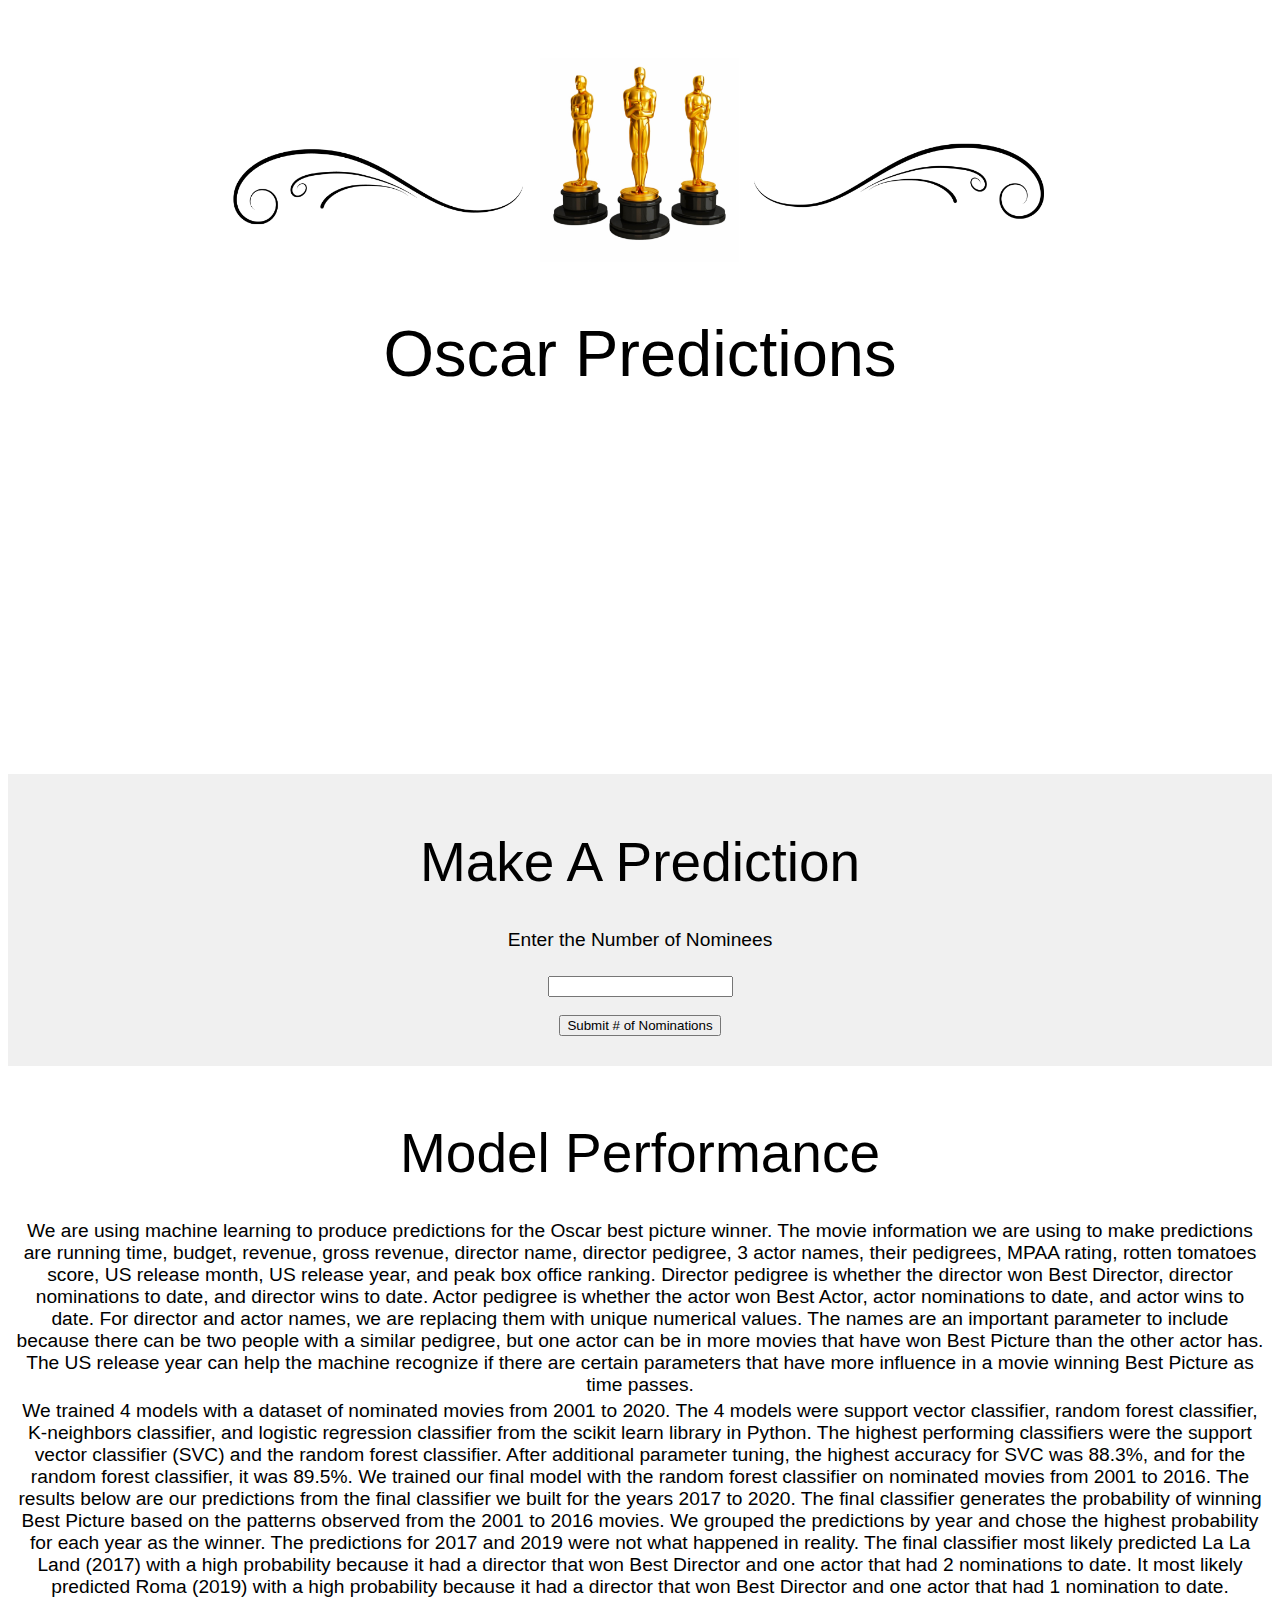
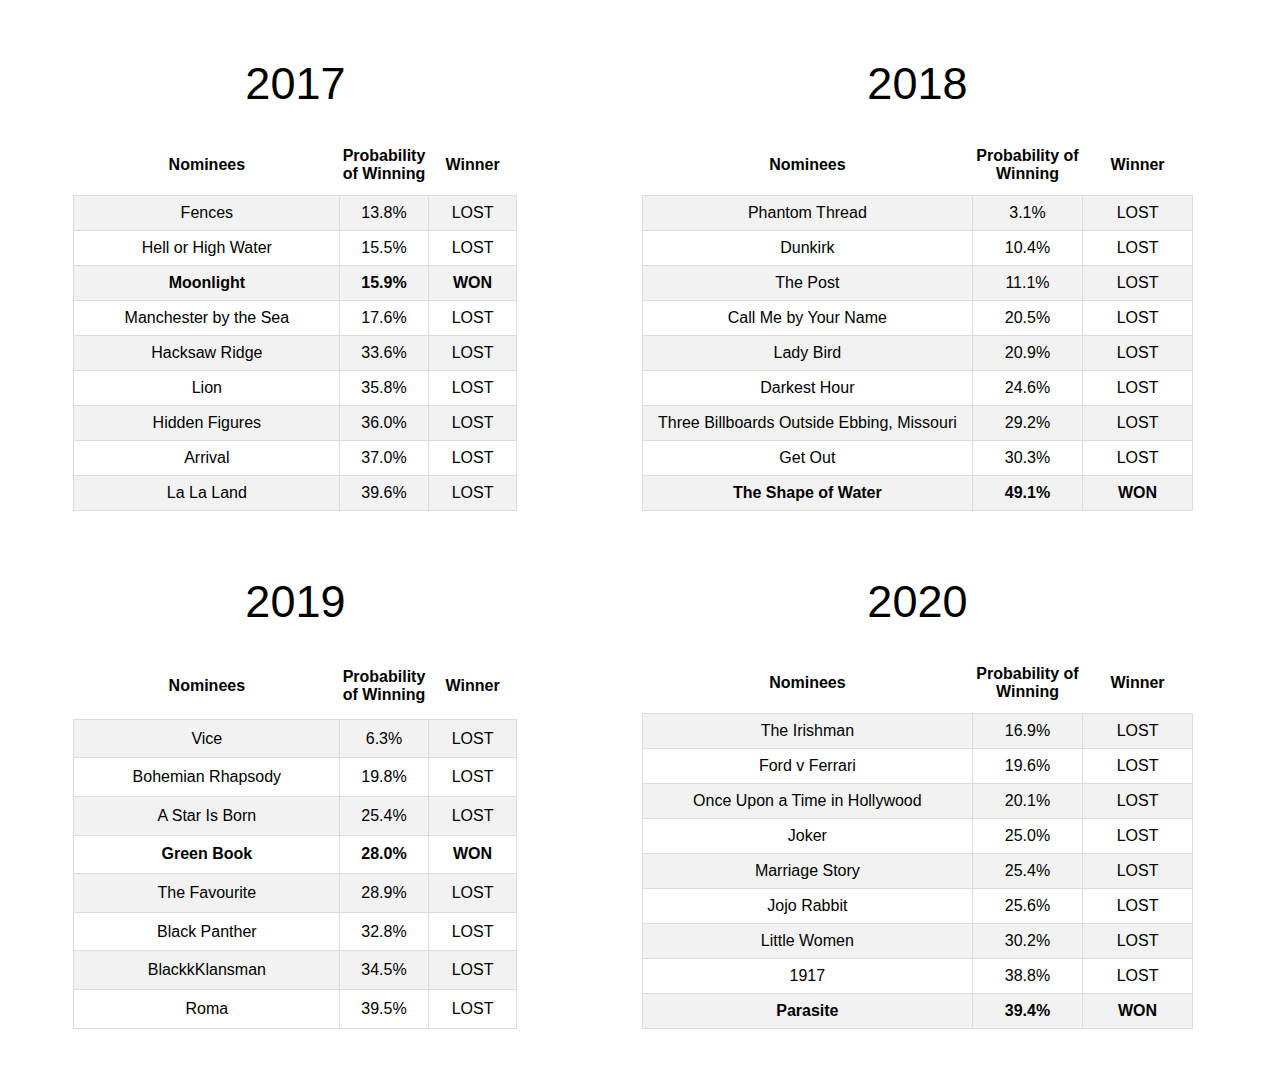
<file: index.html>
<!DOCTYPE html>

<html>    
    <head>
        <title>Oscar Predictions</title>
        <link rel="stylesheet" href="css/styles.css">
    </head>
    
    <body>
        <div class='container'>
            <div id="header-image"> <a href= "./index.html">
                <img src="img/header.png"> </a>
            </div>
            <h2> Oscar Predictions </h2>
            <div id="project-description">
		    <div style="text-align: center;">
		    <iframe width="560" height="315" src="https://www.youtube.com/embed/lCmTB-5LSKU" frameborder="0" allow="accelerometer; autoplay; clipboard-write; encrypted-media; gyroscope; picture-in-picture" allowfullscreen></iframe>
	</div>
		    </div>
        </div>
        <div class="container2">
            <h3> Make A Prediction </h3>
            <p> Enter the Number of Nominees<br> </p>
            <form class='container2' action="./Form.php">
            <input type="number" id="num" name="num"><br><br>
            <input type="submit" value="Submit # of Nominations">
            </form>
        </div>
        <div class='container1' id="model-performance">
            <h3> Model Performance </h3>
              <p>We are using machine learning to produce predictions for the Oscar best picture winner. The movie information we are using to make predictions are running time, budget, revenue, gross revenue, director name, director pedigree, 3 actor names, their pedigrees, MPAA rating, rotten tomatoes score, US release month, US release year, and peak box office ranking. Director pedigree is whether the director won Best Director, director nominations to date, and director wins to date. Actor pedigree is whether the actor won Best Actor, actor nominations to date, and actor wins to date. For director and actor names, we are replacing them with unique numerical values. The names are an important parameter to include because there can be two people with a similar pedigree, but one actor can be in more movies that have won Best Picture than the other actor has. The US release year can help the machine recognize if there are certain parameters that have more influence in a movie winning Best Picture as time passes. 
</p><p>
We trained 4 models with a dataset of nominated movies from 2001 to 2020. The 4 models were support vector classifier, random forest classifier, K-neighbors classifier, and logistic regression classifier from the scikit learn library in Python. The highest performing classifiers were the support vector classifier (SVC) and the random forest classifier. After additional parameter tuning, the highest accuracy for SVC was 88.3%, and for the random forest classifier, it was 89.5%. We trained our final model with the random forest classifier on nominated movies from 2001 to 2016. The results below are our predictions from the final classifier we built for the years 2017 to 2020. The final classifier generates the probability of winning Best Picture based on the patterns observed from the 2001 to 2016 movies. We grouped the predictions by year and chose the highest probability for each year as the winner. The predictions for 2017 and 2019 were not what happened in reality. The final classifier most likely predicted La La Land (2017) with a high probability because it had a director that won Best Director and one actor that had 2 nominations to date. It most likely predicted Roma (2019) with a high probability because it had a director that won Best Director and one actor that had 1 nomination to date.</p>
            
            <div class="grid-container">
                <div class="year">
                    <table class="t1">
                        <caption>2017</caption>
                        <col style="width:60%">
	                    <col style="width:20%">
	                    <col style="width:20%">
                        <tr>
                            <th>Nominees</th>
                            <th>Probability of Winning</th>
                            <th>Winner</th>
                        </tr>
                        <tr>
                            <td>Fences</td>
                            <td>13.8%</td>
                            <td>LOST</td>
                        </tr>
                        <tr>
                            <td>Hell or High Water</td>
                            <td>15.5%</td>
                            <td>LOST</td>
                        </tr>
                        <tr style="font-weight:bolder">
                            <td>Moonlight</td>
                            <td>15.9%</td>
                            <td>WON</td>
                        </tr>
                        <tr>
                            <td>Manchester by the Sea</td>
                            <td>17.6%</td>
                            <td>LOST</td>
                        </tr>
                        <tr>
                            <td>Hacksaw Ridge</td>
                            <td>33.6%</td>
                            <td>LOST</td>
                        </tr>
                        <tr>
                            <td>Lion</td>
                            <td>35.8%</td>
                            <td>LOST</td>
                        </tr>
                        <tr>
                            <td>Hidden Figures</td>
                            <td>36.0%</td>
                            <td>LOST</td>
                        </tr>
                        <tr>
                            <td>Arrival</td>
                            <td>37.0%</td>
                            <td>LOST</td>
                        </tr>
                        <tr>
                            <td>La La Land</td>
                            <td>39.6%</td>
                            <td>LOST</td>
                        </tr>
                    </table>
                </div>
                <div class="year">
                    <table class="t1">
                        <caption>2018</caption>
                        <col style="width:60%">
	                    <col style="width:20%">
	                    <col style="width:20%">
                        <tr>
                            <th>Nominees</th>
                            <th>Probability of Winning</th>
                            <th>Winner</th>
                        </tr>
                        <tr>
                            <td>Phantom Thread</td>
                            <td>3.1%</td>
                            <td>LOST</td>
                        </tr>
                        <tr>
                            <td>Dunkirk</td>
                            <td>10.4%</td>
                            <td>LOST</td>
                        </tr>
                        <tr>
                            <td>The Post</td>
                            <td>11.1%</td>
                            <td>LOST</td>
                        </tr>
                        <tr>
                            <td>Call Me by Your Name</td>
                            <td>20.5%</td>
                            <td>LOST</td>
                        </tr>
                        <tr>
                            <td>Lady Bird</td>
                            <td>20.9%</td>
                            <td>LOST</td>
                        </tr>
                        <tr>
                            <td>Darkest Hour</td>
                            <td>24.6%</td>
                            <td>LOST</td>
                        </tr>
                        <tr>
                            <td>Three Billboards Outside Ebbing, Missouri</td>
                            <td>29.2%</td>
                            <td>LOST</td>
                        </tr>
                        <tr>
                            <td>Get Out</td>
                            <td>30.3%</td>
                            <td>LOST</td>
                        </tr>
                        <tr style="font-weight:bolder">
                            <td>The Shape of Water</td>
                            <td>49.1%</td>
                            <td>WON</td>
                        </tr>
                    </table>
                </div>
                <div class="year">
                    <table class="t1">
                        <caption>2019</caption>
                        <col style="width:60%">
	                    <col style="width:20%">
	                    <col style="width:20%">
                        <tr>
                            <th>Nominees</th>
                            <th>Probability of Winning</th>	
                            <th>Winner</th>		
                        </tr>
                        <tr>
                            <td>Vice</td>
                            <td>6.3%</td>
                            <td>LOST</td>		
                        </tr>
                        <tr>
                            <td>Bohemian Rhapsody</td>
                            <td>19.8%</td>	
                            <td>LOST</td>	
                        </tr>
                        <tr>
                            <td>A Star Is Born</td>
                            <td>25.4%</td>
                            <td>LOST</td>		
                        </tr>
                        <tr style="font-weight:bolder">
                            <td>Green Book</td>
                            <td>28.0%</td>	
                            <td>WON</td>	
                        </tr>
                        <tr>
                            <td>The Favourite</td>
                            <td>28.9%</td>	
                            <td>LOST</td>	
                        </tr>
                        <tr>
                            <td>Black Panther</td>
                            <td>32.8%</td>
                            <td>LOST</td>		
                        </tr>
                        <tr>
                            <td>BlackkKlansman</td>
                            <td>34.5%</td>
                            <td>LOST</td>		
                        </tr>
                        <tr>
                            <td>Roma</td>
                            <td>39.5%</td>	
                            <td>LOST</td>	
                        </tr>
                    </table>
                </div>
                <div class="year">
                    <table class="t1">
                        <caption>2020</caption>
                        <col style="width:60%">
	                    <col style="width:20%">
	                    <col style="width:20%">
                        <tr>
                            <th>Nominees</th>
                            <th>Probability of Winning</th>
                            <th>Winner</th>
                        </tr>
                        <tr>
                            <td>The Irishman</td>
                            <td>16.9%</td>
                            <td>LOST</td>
                        </tr>
                        <tr>
                            <td>Ford v Ferrari</td>
                            <td>19.6%</td>
                            <td>LOST</td>
                        </tr>
                        <tr>
                            <td>Once Upon a Time in Hollywood</td>
                            <td>20.1%</td>
                            <td>LOST</td>
                        </tr>
                        <tr>
                            <td>Joker</td>
                            <td>25.0%</td>
                            <td>LOST</td>
                        </tr>
                        <tr>
                            <td>Marriage Story</td>
                            <td>25.4%</td>
                            <td>LOST</td>
                        </tr>
                        <tr>
                            <td>Jojo Rabbit</td>
                            <td>25.6%</td>
                            <td>LOST</td>
                        </tr>
                        <tr>
                            <td>Little Women</td>
                            <td>30.2%</td>
                            <td>LOST</td>
                        </tr>
                        <tr>
                            <td>1917</td>
                            <td>38.8%</td>
                            <td>LOST</td>
                        </tr>
                        <tr style="font-weight:bolder" >
                            <td>Parasite</td>
                            <td>39.4%</td>
                            <td>WON</td>
                        </tr>
                    </table>
                </div>
            </div>
        </div>     
    </body>
</html>
</file>
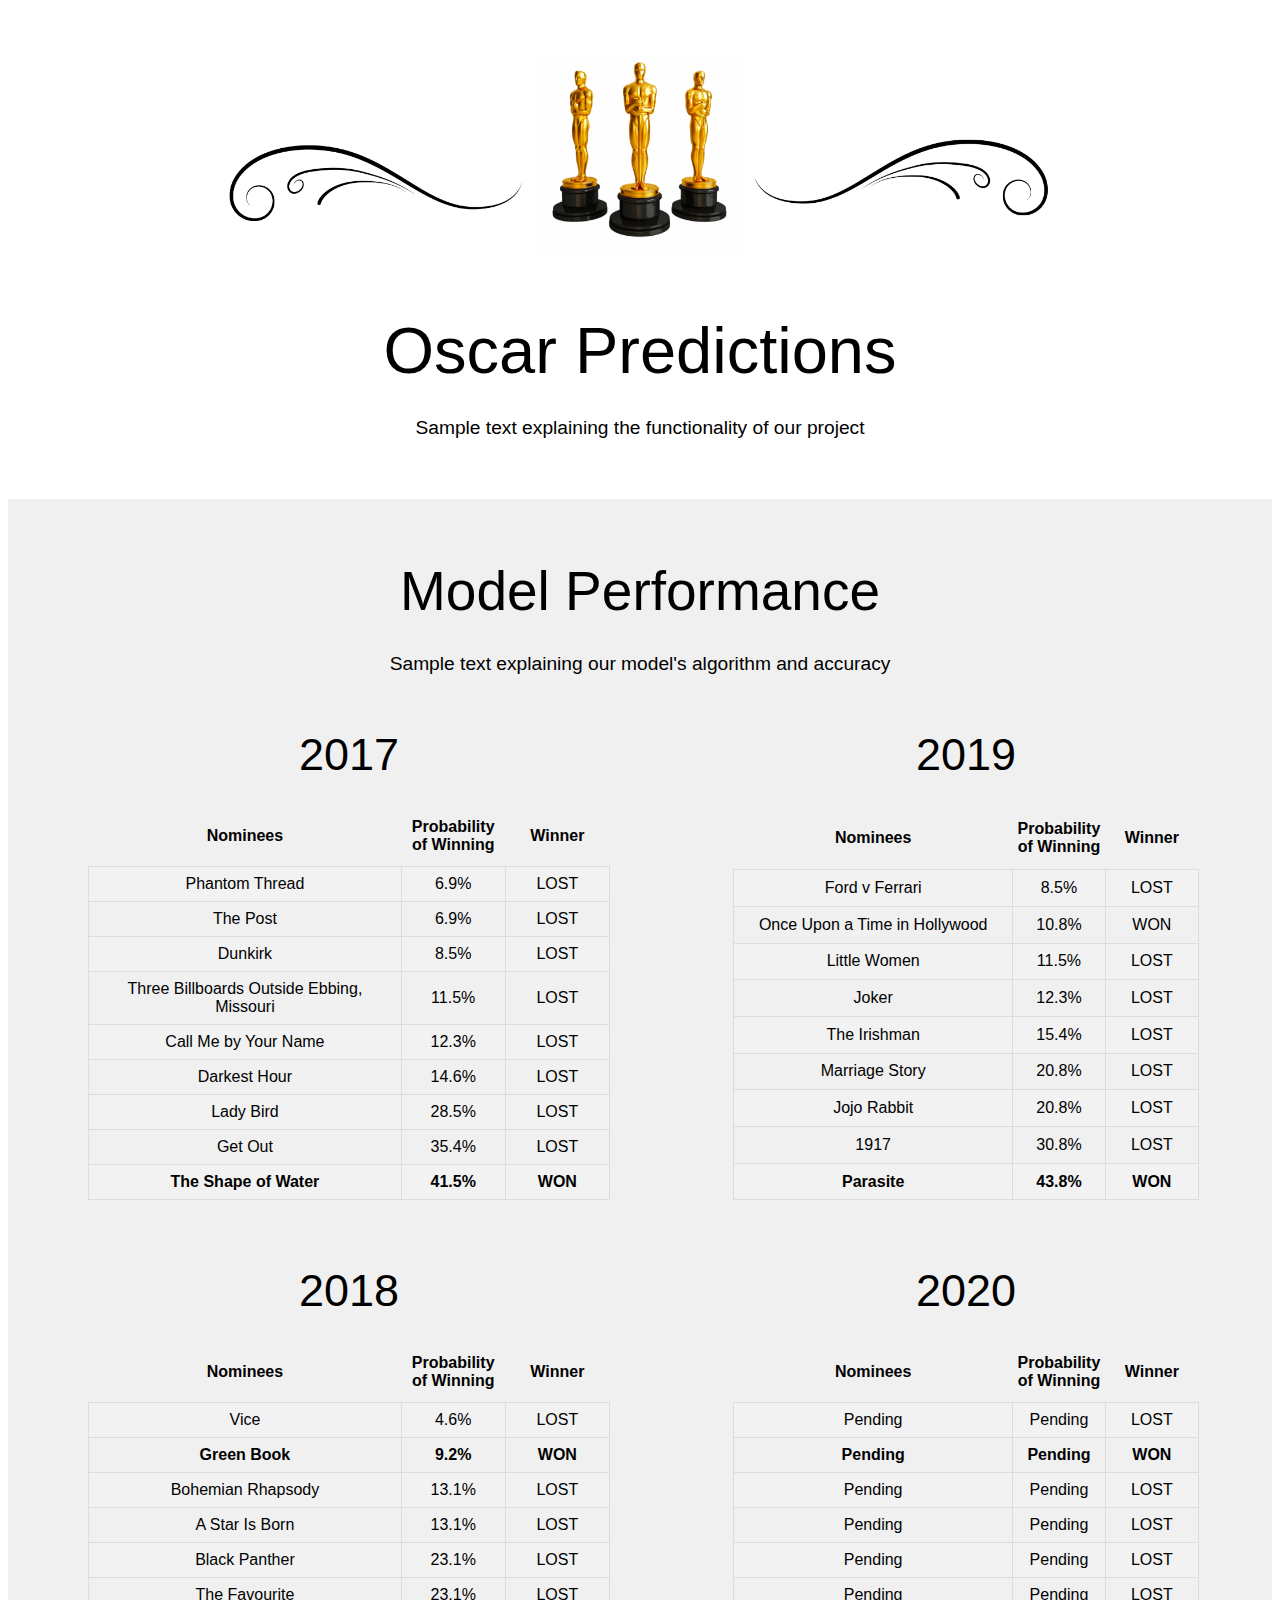
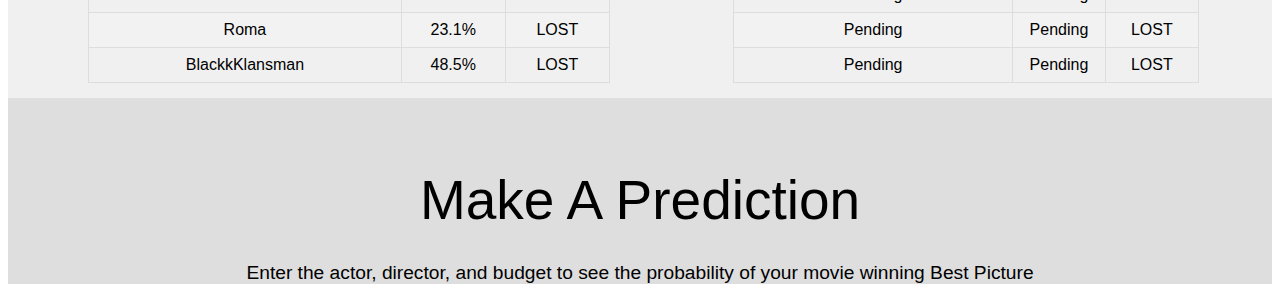
<file: static.html/index.html>
<!DOCTYPE html>

<html>    
    <head>
        <title>Oscar Predictions</title>
        <link rel="stylesheet" href="css/styles.css">
    </head>
    
    <body>
        <div class='container'>
            <div id="header-image"> 
                <img src="img/header.png"> 
            </div>
            <h2> Oscar Predictions </h2>
            <div id="project-description">
                <p> Sample text explaining the functionality of our project</p><br><br>
            </div>
        </div>
        
        <div class='container1' id="model-performance">
            <h3> Model Performance </h3>
            <p> Sample text explaining our model's algorithm and accuracy</p>
            <div class="grid-container">
                <div class="year">
                    <table class="t1">
                        <col style="width:60%">
	                    <col style="width:20%">
	                    <col style="width:20%">
                        <caption>2017</caption>
                        <tr>
                            <th>Nominees</th>
                            <th>Probability of Winning</th>	
                            <th>Winner</th>		
                        </tr>
                        <tr>
                            <td>Phantom Thread</td>
                            <td>6.9%</td>
                            <td>LOST</td>		
                        </tr>
                        <tr>
                            <td>The Post</td>
                            <td>6.9%</td>	
                            <td>LOST</td>	
                        </tr>
                        <tr>
                            <td>Dunkirk</td>
                            <td>8.5%</td>	
                            <td>LOST</td>	
                        </tr>
                        <tr>
                            <td>Three Billboards Outside Ebbing, Missouri</td>
                            <td>11.5%</td>
                            <td>LOST</td>		
                        </tr>
                        <tr>
                            <td>Call Me by Your Name</td>
                            <td>12.3%</td>
                            <td>LOST</td>		
                        </tr>
                        <tr>
                            <td>Darkest Hour</td>
                            <td>14.6%</td>	
                            <td>LOST</td>	
                        </tr>
                        <tr>
                            <td>Lady Bird</td>
                            <td>28.5%</td>	
                            <td>LOST</td>	
                        </tr>
                        <tr>
                            <td>Get Out</td>
                            <td>35.4%</td>
                            <td>LOST</td>		
                        </tr>
                        <tr style="font-weight:bold">
                            <td>The Shape of Water</td>
                            <td>41.5%</td>
                            <td>WON</td>		
                        </tr>
                    </table>
                </div>
                <div class="year">
                    <table class="t1">
                        <caption>2019</caption>
                        <col style="width:60%">
	                    <col style="width:20%">
	                    <col style="width:20%">
                        <tr>
                            <th>Nominees</th>
                            <th>Probability of Winning</th>	
                            <th>Winner</th>		
                        </tr>
                        <tr>
                            <td>Ford v Ferrari</td>
                            <td>8.5%</td>
                            <td>LOST</td>		
                        </tr>
                        <tr>
                            <td>Once Upon a Time in Hollywood</td>
                            <td>10.8%</td>	
                            <td>WON</td>	
                        </tr>
                        <tr>
                            <td>Little  Women</td>
                            <td>11.5%</td>	
                            <td>LOST</td>	
                        </tr>
                        <tr>
                            <td>Joker</td>
                            <td>12.3%</td>
                            <td>LOST</td>		
                        </tr>
                        <tr>
                            <td>The Irishman</td>
                            <td>15.4%</td>
                            <td>LOST</td>		
                        </tr>
                        <tr>
                            <td>Marriage Story</td>
                            <td>20.8%</td>	
                            <td>LOST</td>	
                        </tr>
                        <tr>
                            <td>Jojo Rabbit</td>
                            <td>20.8%</td>	
                            <td>LOST</td>	
                        </tr>
                        <tr>
                            <td>1917</td>
                            <td>30.8%</td>
                            <td>LOST</td>		
                        </tr>
                        <tr style="font-weight:bold" >
                            <td>Parasite</td>
                            <td>43.8%</td>
                            <td>WON</td>		
                        </tr>
                    </table>
                </div>
                <div class="year">
                    <table class="t1">
                        <caption>2018</caption>
                        <col style="width:60%">
	                    <col style="width:20%">
	                    <col style="width:20%">
                        <tr>
                            <th>Nominees</th>
                            <th>Probability of Winning</th>	
                            <th>Winner</th>		
                        </tr>
                        <tr>
                            <td>Vice</td>
                            <td>4.6%</td>
                            <td>LOST</td>		
                        </tr>
                        <tr style="font-weight:bold">
                            <td>Green Book</td>
                            <td>9.2%</td>	
                            <td>WON</td>	
                        </tr>
                        <tr>
                            <td>Bohemian Rhapsody</td>
                            <td>13.1%</td>	
                            <td>LOST</td>	
                        </tr>
                        <tr>
                            <td>A Star Is Born</td>
                            <td>13.1%</td>
                            <td>LOST</td>		
                        </tr>
                        <tr>
                            <td>Black Panther</td>
                            <td>23.1%</td>
                            <td>LOST</td>		
                        </tr>
                        <tr>
                            <td>The Favourite</td>
                            <td>23.1%</td>	
                            <td>LOST</td>	
                        </tr>
                        <tr>
                            <td>Roma</td>
                            <td>23.1%</td>	
                            <td>LOST</td>	
                        </tr>
                        <tr>
                            <td>BlackkKlansman</td>
                            <td>48.5%</td>
                            <td>LOST</td>		
                        </tr>
                    </table>
                </div>
                <div class="year">
                    <table class="t1">
                        <caption>2020</caption>
                        <col style="width:60%">
	                    <col style="width:20%">
	                    <col style="width:20%">
                        <tr>
                            <th>Nominees</th>
                            <th>Probability of Winning</th>	
                            <th>Winner</th>		
                        </tr>
                        <tr>
                            <td>Pending</td>
                            <td>Pending</td>
                            <td>LOST</td>		
                        </tr>
                        <tr style="font-weight:bold">
                            <td>Pending</td>
                            <td>Pending</td>	
                            <td>WON</td>	
                        </tr>
                        <tr>
                            <td>Pending</td>
                            <td>Pending</td>	
                            <td>LOST</td>	
                        </tr>
                        <tr>
                            <td>Pending</td>
                            <td>Pending</td>
                            <td>LOST</td>		
                        </tr>
                        <tr>
                            <td>Pending</td>
                            <td>Pending</td>
                            <td>LOST</td>		
                        </tr>
                        <tr>
                            <td>Pending</td>
                            <td>Pending</td>	
                            <td>LOST</td>	
                        </tr>
                        <tr>
                            <td>Pending</td>
                            <td>Pending</td>	
                            <td>LOST</td>	
                        </tr>
                        <tr>
                            <td>Pending</td>
                            <td>Pending</td>
                            <td>LOST</td>		
                        </tr>
                    </table>
                </div>
            </div>
        </div>
        <div class='container2' id="generate-prediction">
            <h3> Make A Prediction </h3>
            <p> Enter the actor, director, and budget to see the probability of your movie winning Best Picture</p>
            
            <!-- add form here--> 

        </div>
    </body>
</html>
</file>
<file: css/styles.css>
.container {
  padding: 10px;
  background-color: white;
}

form {
  text-align: center;
  font-family: 'Lucida Sans', 'Lucida Sans Regular', 'Lucida Grande', 'Lucida Sans Unicode', Geneva, Verdana, sans-serif;
}
img {
  max-width: 70%;
  height: auto;
  width: auto;
  margin:auto;
  display:block
} 

h2 { 
  text-align: center;
  font-size: 65px;
  font-family: 'Lucida Sans', 'Lucida Sans Regular', 'Lucida Grande', 'Lucida Sans Unicode', Geneva, Verdana, sans-serif;
  font-weight: 100;
}

.formtitle{
    text-align: center;
  color: black;
  font-size: larger;
  font-family: 'Lucida Sans', 'Lucida Sans Regular', 'Lucida Grande', 'Lucida Sans Unicode', Geneva, Verdana, sans-serif;
}
p {
  margin-top:-25px;
  text-align: center;
  color: black;
  font-size: larger;
  font-family: 'Lucida Sans', 'Lucida Sans Regular', 'Lucida Grande', 'Lucida Sans Unicode', Geneva, Verdana, sans-serif;
  padding: 5px;;
}
h3 { 
  text-align: center;
  font-size: 55px;
  font-family: 'Lucida Sans', 'Lucida Sans Regular', 'Lucida Grande', 'Lucida Sans Unicode', Geneva, Verdana, sans-serif;
  font-weight: 100;
}
.container1 {
  padding-bottom: 40px;
  background-color: white;

}
.grid-container {
  display: grid;
  grid-template-columns: auto auto;
  row-gap: 40px;
  padding: 10px;
}
caption {
  font-family: 'Lucida Sans', 'Lucida Sans Regular', 'Lucida Grande', 'Lucida Sans Unicode', Geneva, Verdana, sans-serif;
  font-size: 45px;
  padding: 25px;
  font-weight: 300;
}
.t1 {
  font-family: 'Lucida Sans', 'Lucida Sans Regular', 'Lucida Grande', 'Lucida Sans Unicode', Geneva, Verdana, sans-serif;
  border-collapse: collapse;
  width: 80%;
  text-align: center;
}
.t1 td, #t1 th {
  border: 1px solid #ddd;
  padding: 8px;
}
.t1 tr:nth-child(even){background-color: #f2f2f2;}

.t1 th {
  padding-top: 12px;
  padding-bottom: 12px;
  text-align: center;
 
}
.year {
  display: flex;
  justify-content: center;
}
.container2 {
  padding-bottom: 15px;
  padding-top: 1px;
  background-color: rgb(240, 240, 240);
    text-align: center;
    font-family: 'Lucida Sans', 'Lucida Sans Regular', 'Lucida Grande', 'Lucida Sans Unicode', Geneva, Verdana, sans-serif;
}
</file>
<file: static.html/css/styles.css>
.container {
  padding: 5px;
  background-color: white;
}
img {
  max-width: 70%;
  height: auto;
  width: auto;
  margin:auto;
  display:block
} 
h2 { 
  text-align: center;
  font-size: 65px;
  font-family: 'Lucida Sans', 'Lucida Sans Regular', 'Lucida Grande', 'Lucida Sans Unicode', Geneva, Verdana, sans-serif;
  font-weight: 100;
}
p {
  margin-top:-25px;
  text-align: center;
  color: black;
  font-size: larger;
  font-family: 'Lucida Sans', 'Lucida Sans Regular', 'Lucida Grande', 'Lucida Sans Unicode', Geneva, Verdana, sans-serif;
}
h3 { 
  text-align: center;
  font-size: 55px;
  font-family: 'Lucida Sans', 'Lucida Sans Regular', 'Lucida Grande', 'Lucida Sans Unicode', Geneva, Verdana, sans-serif;
  font-weight: 100;
}
.container1 {
  padding: 5px;
  background-color: rgb(240, 240, 240);
}
.grid-container {
  display: grid;
  grid-template-columns: auto auto;
  row-gap: 40px;
  padding: 10px;
}
caption {
  font-family: 'Lucida Sans', 'Lucida Sans Regular', 'Lucida Grande', 'Lucida Sans Unicode', Geneva, Verdana, sans-serif;
  font-size: 45px;
  padding: 25px;
  font-weight: 300;
}
.t1 {
  font-family: 'Lucida Sans', 'Lucida Sans Regular', 'Lucida Grande', 'Lucida Sans Unicode', Geneva, Verdana, sans-serif;
  border-collapse: collapse;
  width: 80%;
  text-align: center;
}
.t1 td, #t1 th {
  border: 1px solid #ddd;
  padding: 8px;
}
.t1 tr:nth-child(even){background-color: #f2f2f2;}

.t1 th {
  padding-top: 12px;
  padding-bottom: 12px;
  text-align: center;
 
}
.year {
  display: flex;
  justify-content: center;
}
.container2 {
  padding-top: 15px;
  background-color: rgb(222, 222, 222);
}
</file>
